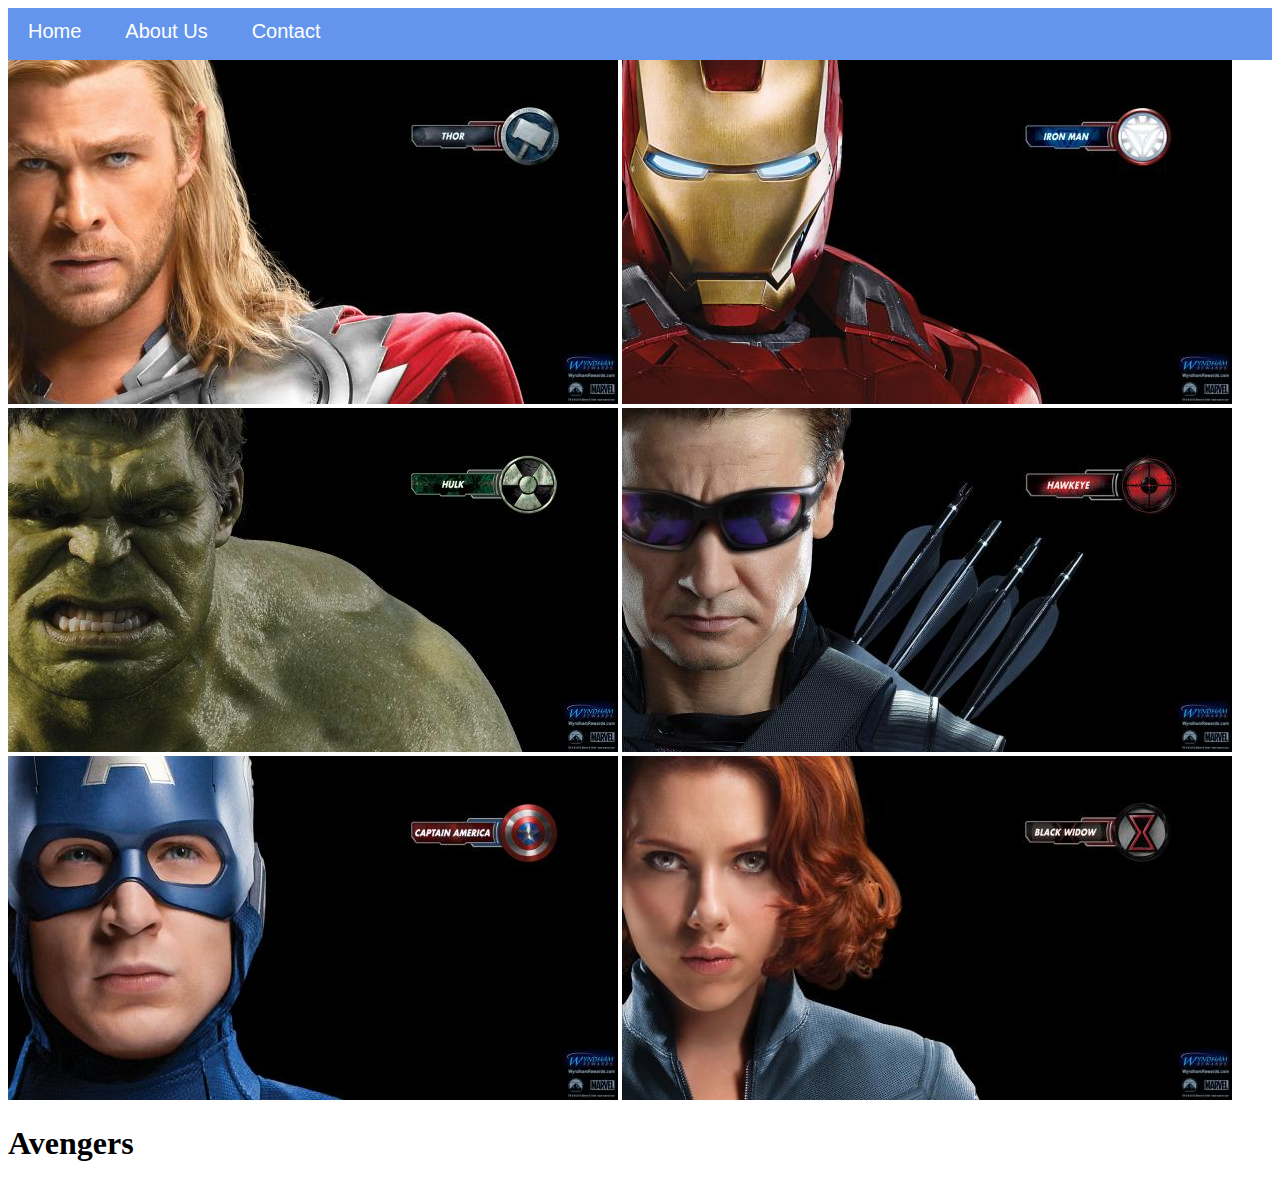
<file: index.html>
<!DOCTYPE html>
<html>
    <head>
        <link rel="stylesheet" href="style.css">
        <div id="menu">
         <a href="#">Home</a>
         <a href="about.html">About Us</a>
         <a href="contact us.html">Contact</a>
        </div>
    </head>
        <body>
            <div id="gallery">
             <a href="avenger-1.html"><img src="images/avengers_01.jpg"/></a>
             <a href="avenger-2.html"><img src="images/avengers_02.jpg"/></a>
             <a href="avenger-3.html"><img src="images/avengers_03.jpg"/></a>
             <a href="avenger-4.html"><img src="images/avengers_04.jpg"/></a>
             <a href="avenger-5.html"><img src="images/avengers_05.jpg"/></a>
             <a href="avenger-6.html"><img src="images/avengers_06.jpg"/></a>
            </div>

            <h1>Avengers</h1>

        </body>
   
</html>
</file>
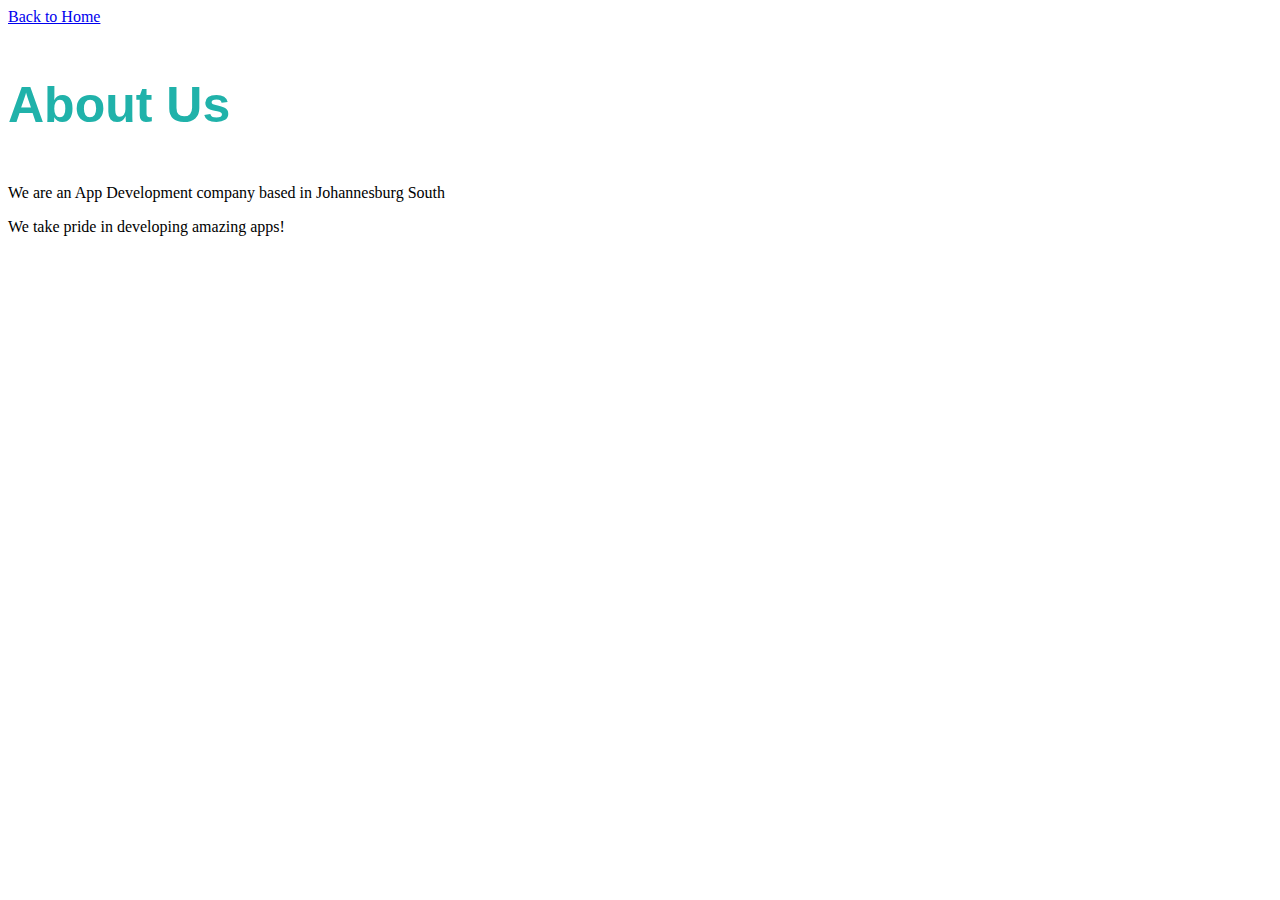
<file: about.html>
<!DOCTYPE html>
<html>
    <head>
        <link rel="stylesheet" href="style.css">
        <a href="index.html">Back to Home</a>
    </head>
        <body> 
            <h2> About Us</h2>
            <p> We are an App Development company based in Johannesburg South</p>
            <p> We take pride in developing amazing apps!</p>
        </body>
</html>
</file>
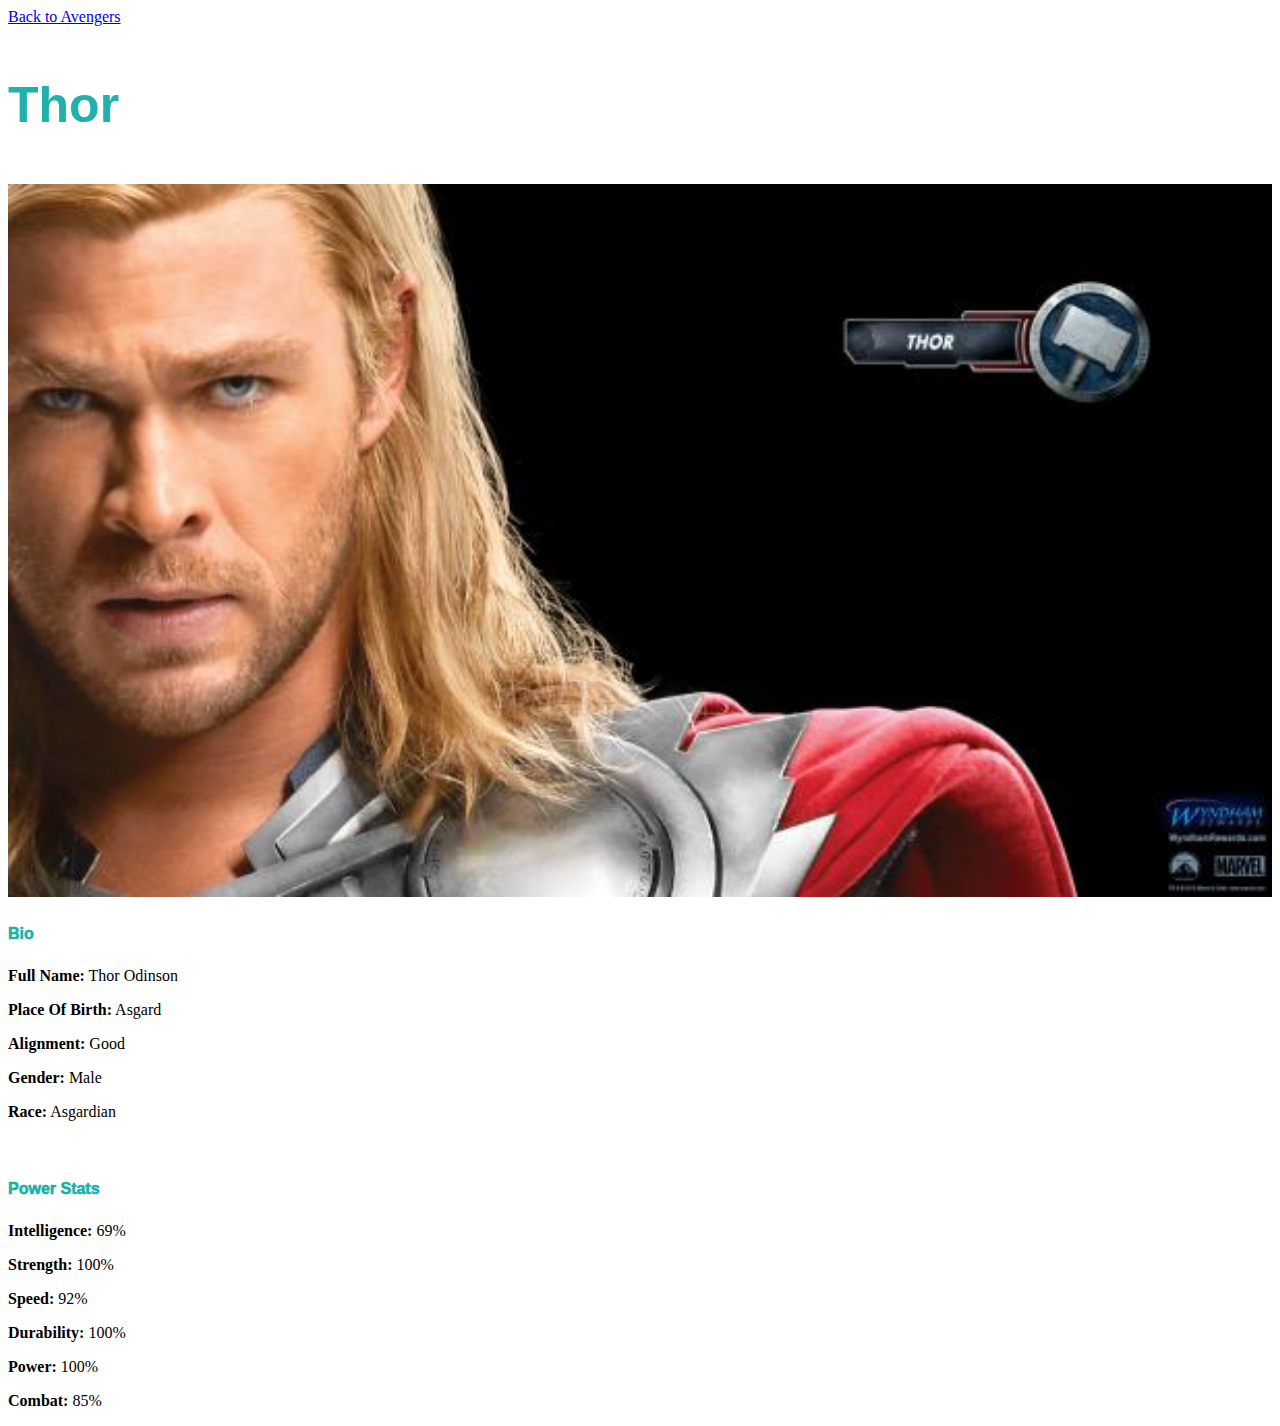
<file: avenger-1.html>
<!DOCTYPE html>
<html>
<head>
    <link rel="stylesheet" href="style.css">
    <a href="index.html">Back to Avengers</a>
</head>

    <body>
        <h2>Thor</h2>
            <div class="gallery">
                <img src="images/avengers_01.jpg">
            </div>
        <h4>Bio</h4>
            <p><b>Full Name:</b> Thor Odinson</p>
            <p><b>Place Of Birth:</b> Asgard</p>
            <p><b>Alignment:</b> Good</p>
            <p><b>Gender:</b> Male</p>
            <p><b>Race:</b> Asgardian</p>
            <br/>
        <h4>Power Stats</h4>
            <p><b>Intelligence:</b> 69%</p>
            <p><b>Strength:</b> 100%</p>
            <p><b>Speed:</b> 92%</p>
            <p><b>Durability:</b> 100%</p>
            <p><b>Power:</b> 100%</p>
            <p><b>Combat:</b> 85%</p>
    </body>
</html>
</file>
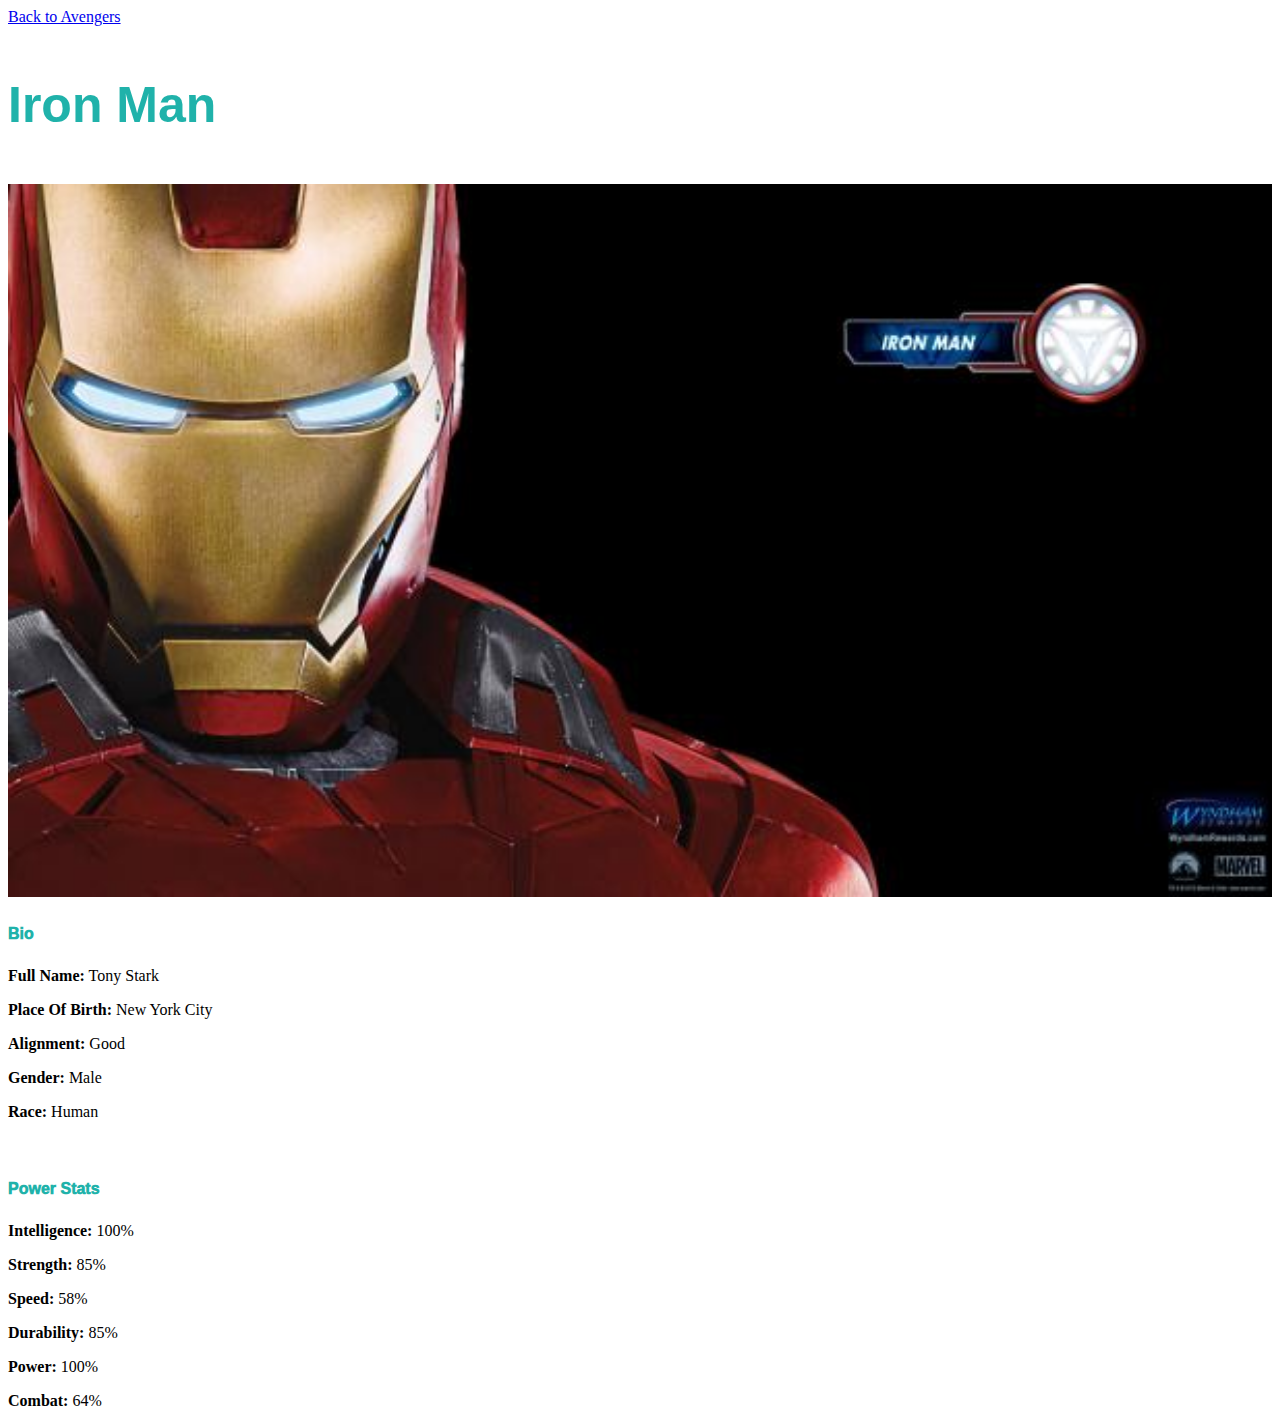
<file: avenger-2.html>
<!DOCTYPE html>
<html>
<head>
    <link rel="stylesheet" href="style.css">
    <a href="index.html">Back to Avengers</a>
</head>

    <body>
        <h2>Iron Man</h2>
            <div class="gallery">
                <img src="images/avengers_02.jpg">
            </div>
        <h4>Bio</h4>
            <p><b>Full Name:</b> Tony Stark</p>
            <p><b>Place Of Birth:</b> New York City</p>
            <p><b>Alignment:</b> Good</p>
            <p><b>Gender:</b> Male</p>
            <p><b>Race:</b> Human</p>
            <br/>
        <h4>Power Stats</h4>
            <p><b>Intelligence:</b> 100%</p>
            <p><b>Strength:</b> 85%</p>
            <p><b>Speed:</b> 58%</p>
            <p><b>Durability:</b> 85%</p>
            <p><b>Power:</b> 100%</p>
            <p><b>Combat:</b> 64%</p>
    </body>
</html>
</file>
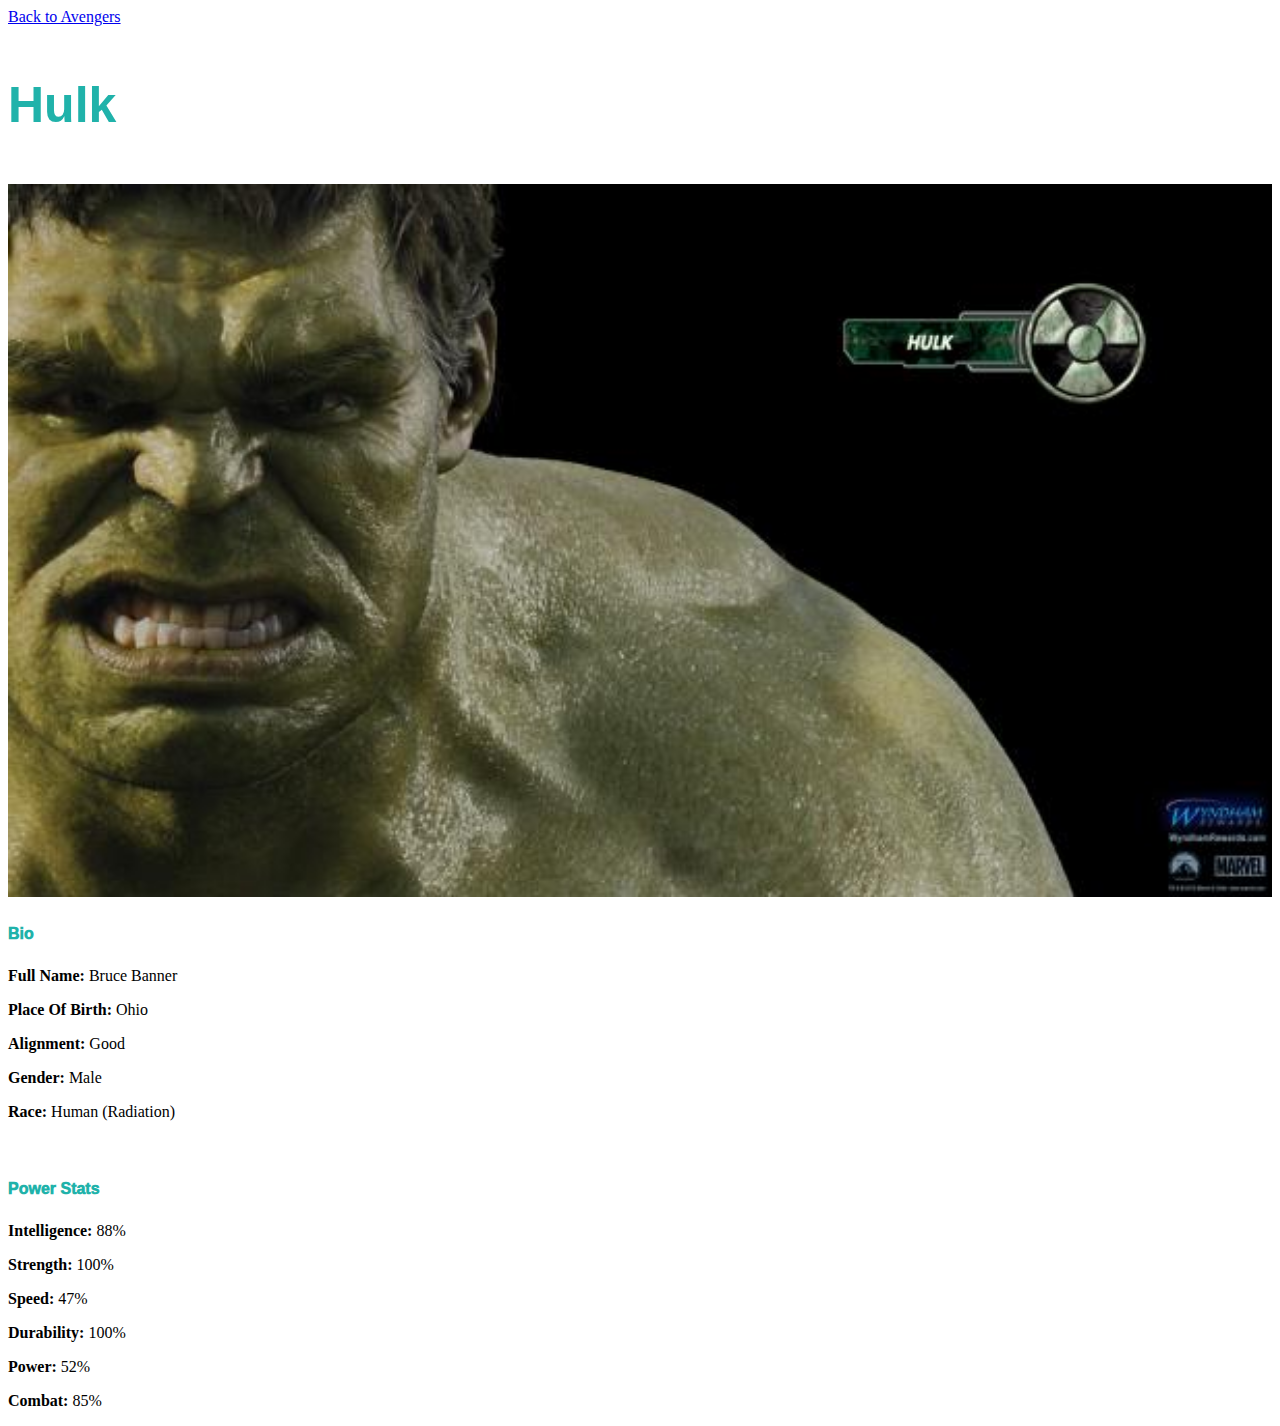
<file: avenger-3.html>
<!DOCTYPE html>
<html>
<head>
    <link rel="stylesheet" href="style.css">
    <a href="index.html">Back to Avengers</a>
</head>

    <body>
        <h2>Hulk</h2>
            <div class="gallery">
                <img src="images/avengers_03.jpg">
            </div>
        <h4>Bio</h4>
            <p><b>Full Name:</b> Bruce Banner</p>
            <p><b>Place Of Birth:</b> Ohio</p>
            <p><b>Alignment:</b> Good</p>
            <p><b>Gender:</b> Male</p>
            <p><b>Race:</b> Human (Radiation) </p>
            <br/>
        <h4>Power Stats</h4>
            <p><b>Intelligence:</b> 88%</p>
            <p><b>Strength:</b> 100%</p>
            <p><b>Speed:</b> 47%</p>
            <p><b>Durability:</b> 100%</p>
            <p><b>Power:</b> 52%</p>
            <p><b>Combat:</b> 85%</p>
    </body>
</html>
</file>
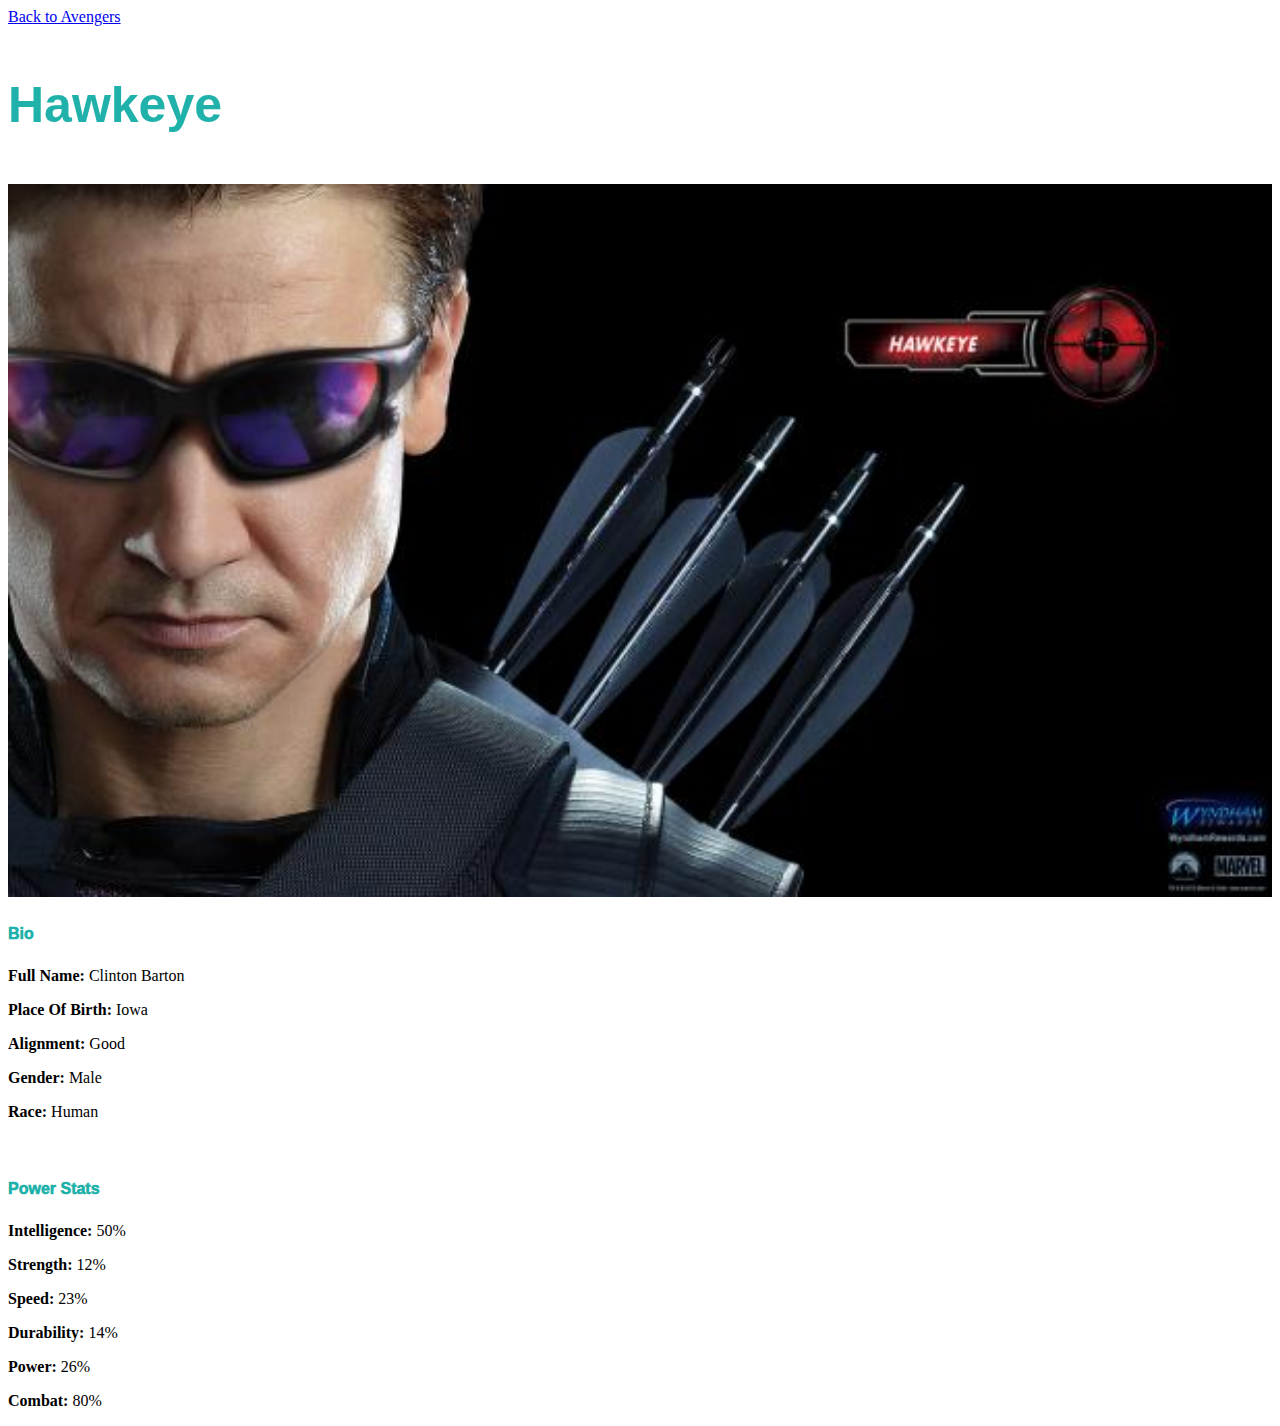
<file: avenger-4.html>
<!DOCTYPE html>
<html>
<head>
    <link rel="stylesheet" href="style.css">
    <a href="index.html">Back to Avengers</a>
</head>

    <body>
        <h2>Hawkeye</h2>
            <div class="gallery">
                <img src="images/avengers_04.jpg">
            </div>
        <h4>Bio</h4>
            <p><b>Full Name:</b> Clinton Barton</p>
            <p><b>Place Of Birth:</b> Iowa</p>
            <p><b>Alignment:</b> Good</p>
            <p><b>Gender:</b> Male</p>
            <p><b>Race:</b> Human</p>
            <br/>
        <h4>Power Stats</h4>
            <p><b>Intelligence:</b> 50%</p>
            <p><b>Strength:</b> 12%</p>
            <p><b>Speed:</b> 23%</p>
            <p><b>Durability:</b> 14%</p>
            <p><b>Power:</b> 26%</p>
            <p><b>Combat:</b> 80%</p>
    </body>
</html>
</file>
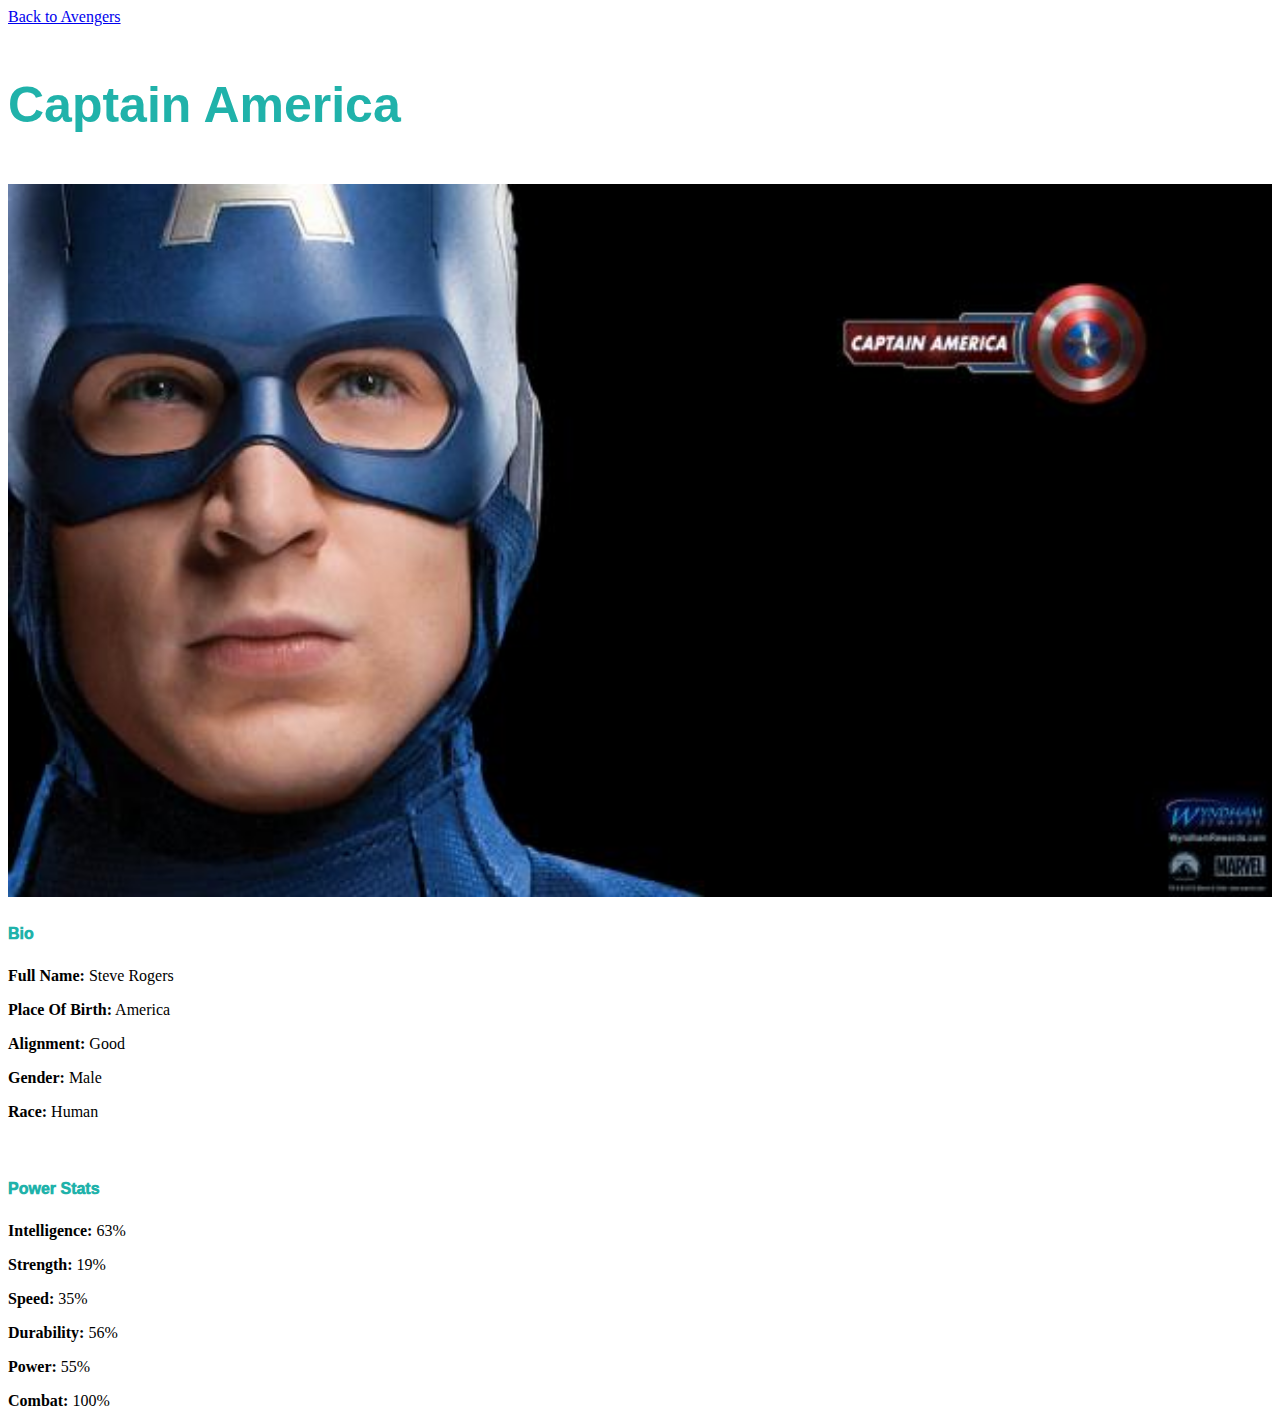
<file: avenger-5.html>
<!DOCTYPE html>
<html>
<head>
    <link rel="stylesheet" href="style.css">
    <a href="index.html">Back to Avengers</a>
</head>

    <body>
        <h2>Captain America</h2>
            <div class="gallery">
                <img src="images/avengers_05.jpg">
            </div>
        <h4>Bio</h4>
            <p><b>Full Name:</b> Steve Rogers</p>
            <p><b>Place Of Birth:</b> America</p>
            <p><b>Alignment:</b> Good</p>
            <p><b>Gender:</b> Male</p>
            <p><b>Race:</b> Human</p>
            <br/>
        <h4>Power Stats</h4>
            <p><b>Intelligence:</b> 63%</p>
            <p><b>Strength:</b> 19%</p>
            <p><b>Speed:</b> 35%</p>
            <p><b>Durability:</b> 56%</p>
            <p><b>Power:</b> 55%</p>
            <p><b>Combat:</b> 100%</p>
    </body>
</html>
</file>
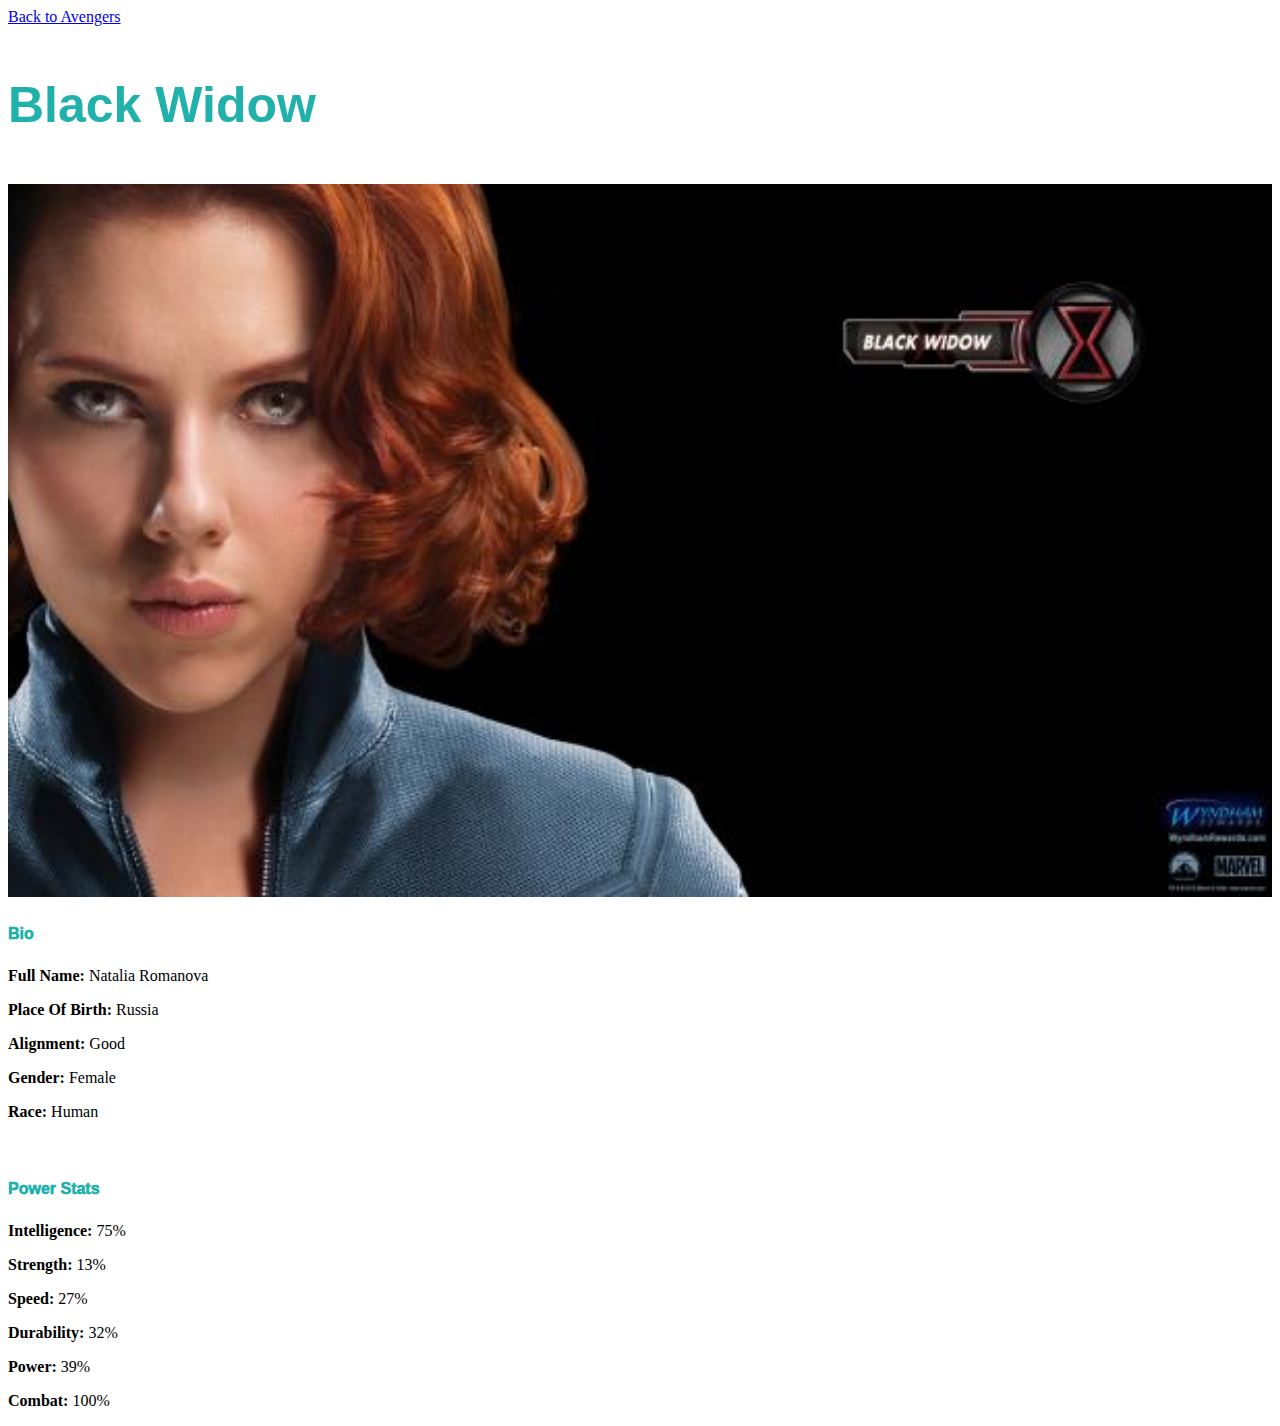
<file: avenger-6.html>
<!DOCTYPE html>
<html>
    <head>
    <link rel="stylesheet" href="style.css">
    <a href="index.html">Back to Avengers</a>
</head>

    <body>
        <h2>Black Widow</h2>
            <div class="gallery">
                <img src="images/avengers_06.jpg">
            </div>
        <h4>Bio</h4>
            <p><b>Full Name:</b> Natalia Romanova</p>
            <p><b>Place Of Birth:</b> Russia</p>
            <p><b>Alignment:</b> Good</p>
            <p><b>Gender:</b> Female</p>
            <p><b>Race:</b> Human</p>
            <br/>
        <h4>Power Stats</h4>
            <p><b>Intelligence:</b> 75%</p>
            <p><b>Strength:</b> 13%</p>
            <p><b>Speed:</b> 27%</p>
            <p><b>Durability:</b> 32%</p>
            <p><b>Power:</b> 39%</p>
            <p><b>Combat:</b> 100%</p>
    </body>
</html>
</file>
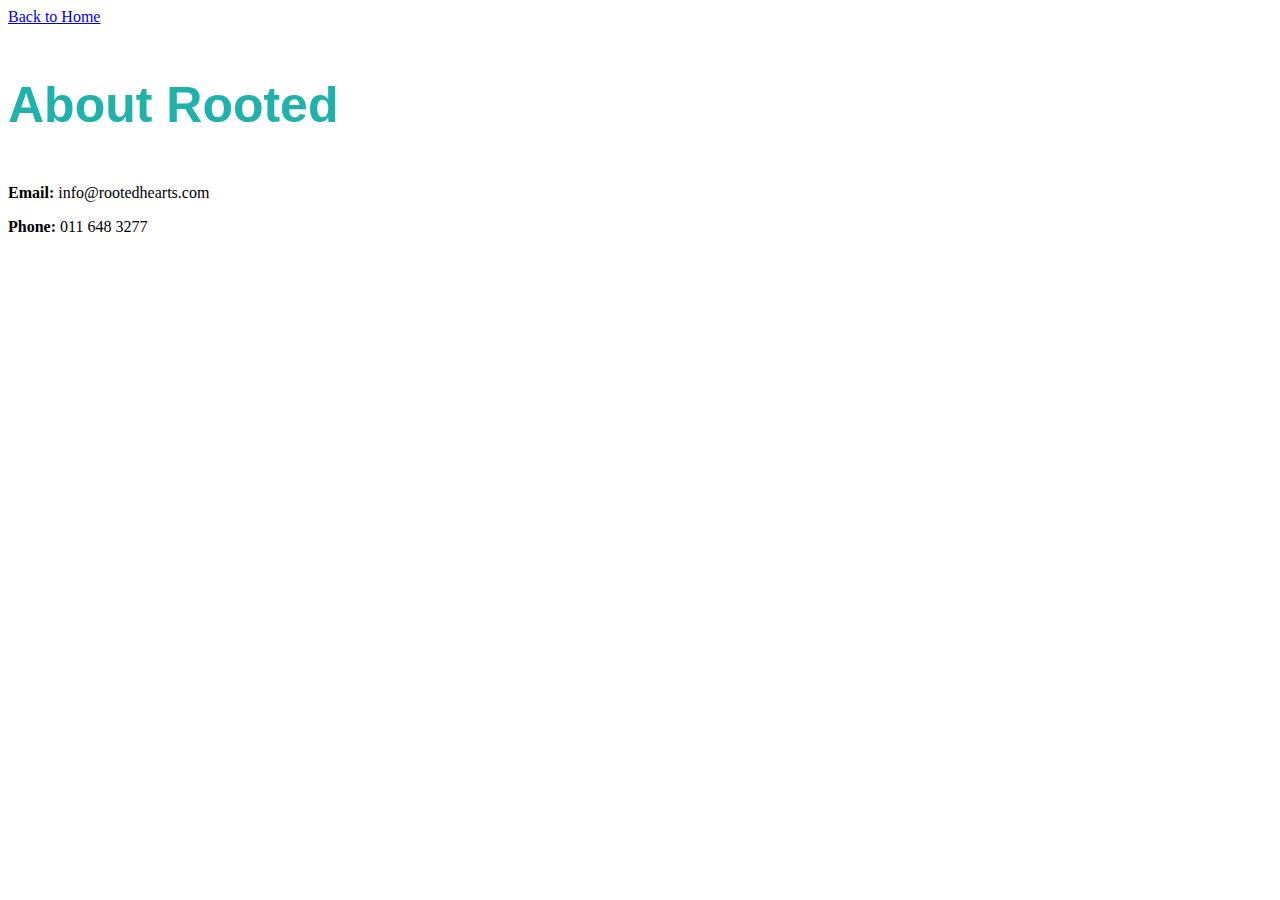
<file: contact us.html>
<!DOCTYPE html>
<html>
    <head>
        <link rel="stylesheet" href="style.css">
        <a href="index.html">Back to Home</a>
    </head>
        <body> 
            <h2> About Rooted</h2>
            <p><b>Email:</b> info@rootedhearts.com </p>
            <p><b>Phone:</b> 011 648 3277 </p>
        </body>
</html>
</file>
<file: style.css>
.gallery img{
    width: 100%;
    height: auto;
}

h2{
    font-family: Verdana, Geneva, Tahoma, sans-serif;
    font-size: 50px;
    line-height: 1.5;
    color: lightseagreen;
}
h4{
    font-family: Helvetica, sans-serif;
    font-size: 16px;
    line-height: 1.5;
    color: lightseagreen;
    font-weight: 1000;
}
#menu{
width:100%;
height:40px;
background-color: cornflowerblue;
padding-top: 12px;
}
#menu a{
color:#ffffff;
font-family: Arial, Helvetica, sans-serif;
font-size: 20px;
text-decoration:none;
font-weight: 900px;
padding-left: 20px;
padding-right: 20px;
}
#menu a:hover{
color: #5077bd;
}
</file>
